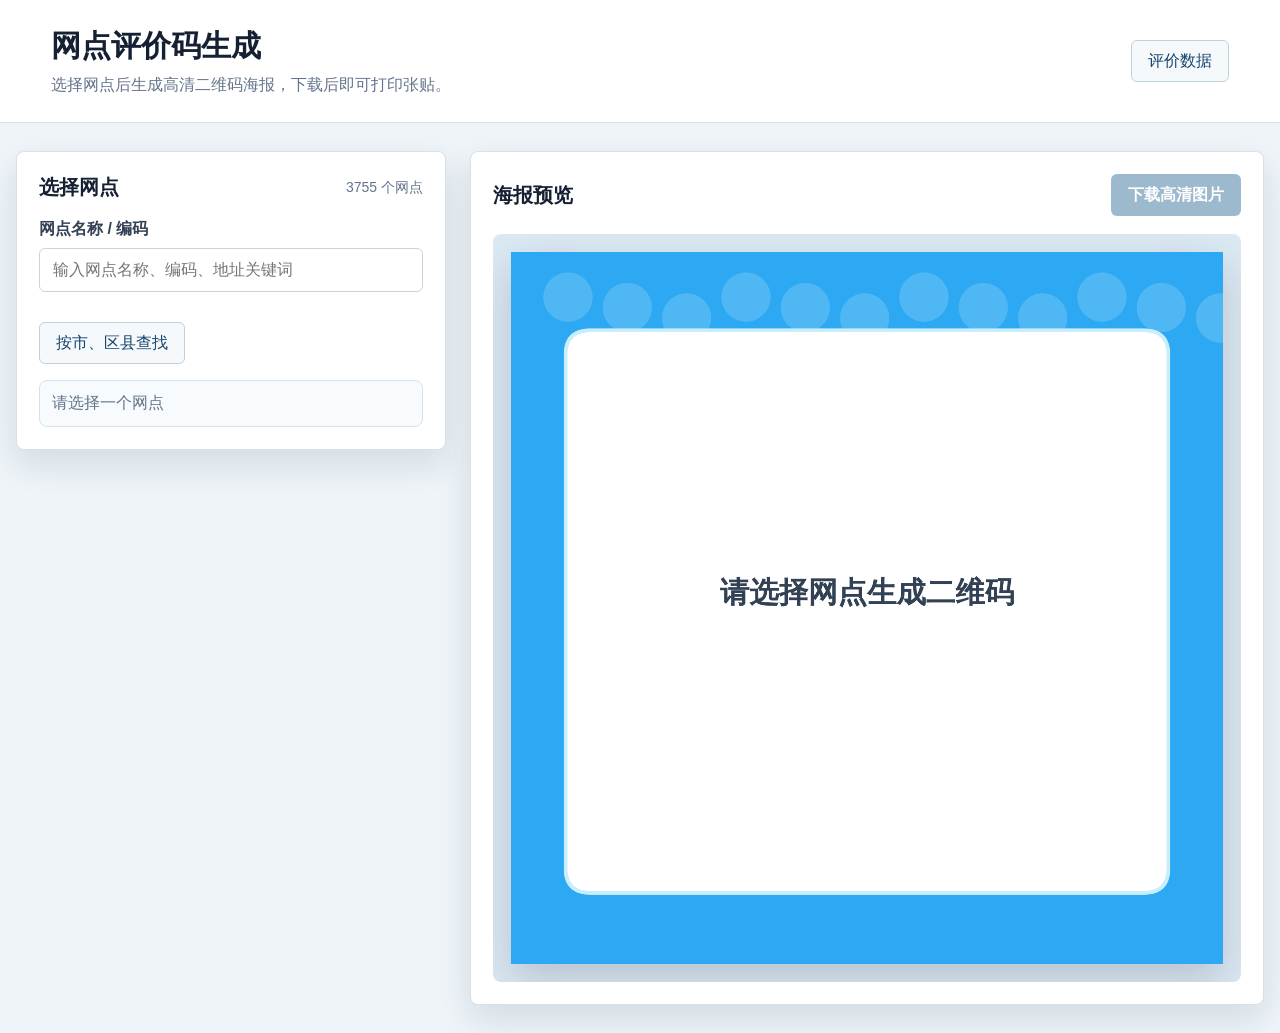
<file: web-app/index.html>
<!doctype html>
<html lang="zh-CN">
  <head>
    <meta charset="utf-8">
    <meta name="viewport" content="width=device-width, initial-scale=1">
    <title>网点评价码生成</title>
    <link rel="stylesheet" href="assets/styles.css">
  </head>
  <body data-page="staff">
    <header class="topbar">
      <div>
        <h1>网点评价码生成</h1>
        <p>选择网点后生成高清二维码海报，下载后即可打印张贴。</p>
      </div>
      <a class="nav-link" href="admin.html">评价数据</a>
    </header>

    <main class="layout staff-layout">
      <section class="panel search-panel">
        <div class="section-title">
          <h2>选择网点</h2>
          <span id="outletCount">加载中</span>
        </div>

        <label class="field">
          <span>网点名称 / 编码</span>
          <input id="searchInput" type="search" placeholder="输入网点名称、编码、地址关键词">
        </label>
        <div id="suggestions" class="suggestions"></div>

        <button id="toggleArea" class="ghost-button" type="button">按市、区县查找</button>
        <div id="areaFinder" class="area-finder" hidden>
          <label class="field">
            <span>城市</span>
            <select id="citySelect"></select>
          </label>
          <label class="field">
            <span>区县</span>
            <select id="districtSelect"></select>
          </label>
          <label class="field">
            <span>该区县网点</span>
            <select id="outletSelect"></select>
          </label>
        </div>

        <div id="selectedOutlet" class="selected-outlet empty">请选择一个网点</div>
      </section>

      <section class="panel preview-panel">
        <div class="section-title">
          <h2>海报预览</h2>
          <button id="downloadPoster" class="primary-button" type="button" disabled>下载高清图片</button>
        </div>
        <div class="poster-stage">
          <canvas id="posterCanvas" width="1500" height="1500" aria-label="二维码海报预览"></canvas>
        </div>
      </section>
    </main>

    <script src="assets/config.js"></script>
    <script src="assets/qrcode.min.js"></script>
    <script src="assets/common.js"></script>
    <script src="assets/staff.js?v=20260611-empty-start"></script>
  </body>
</html>
</file>
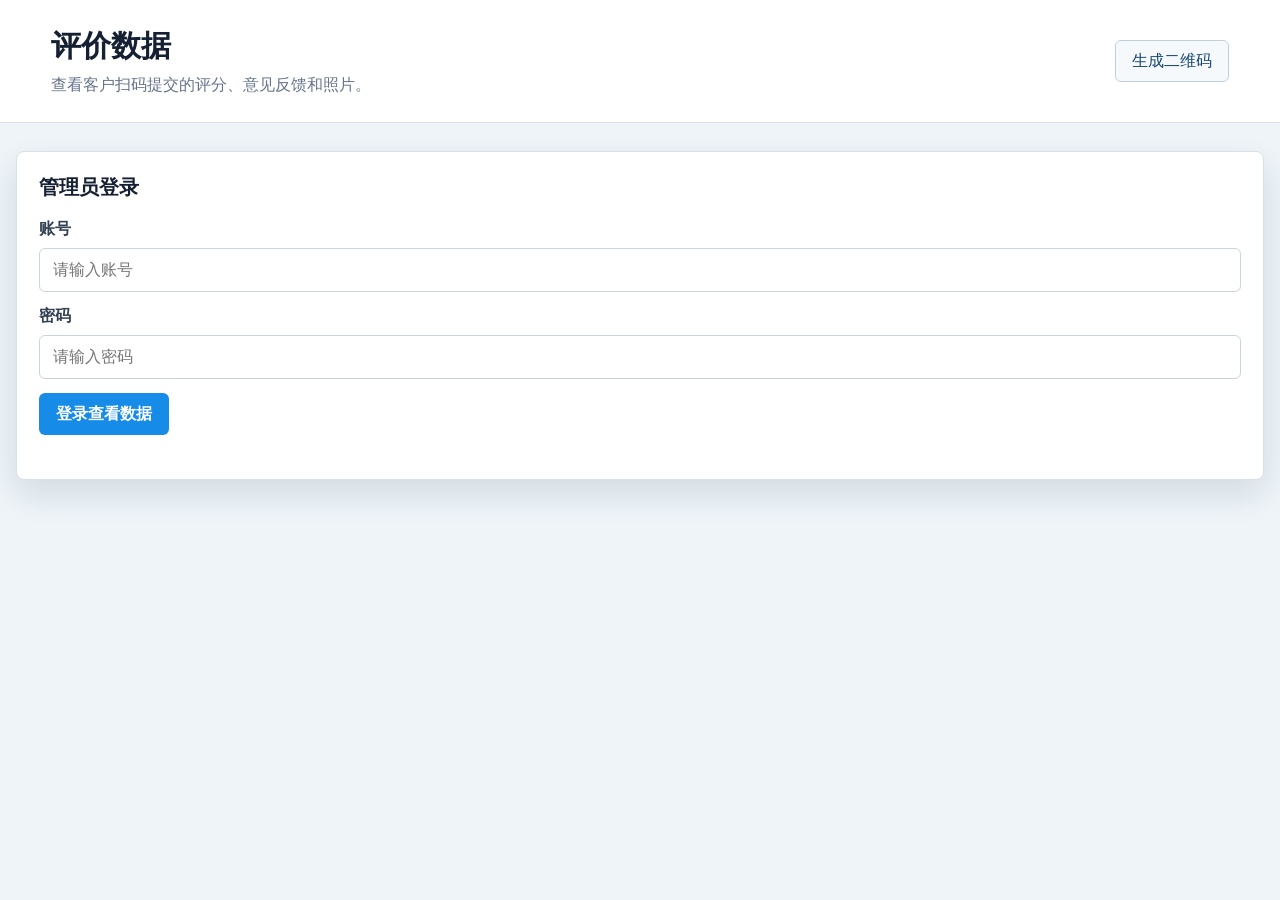
<file: web-app/admin.html>
<!doctype html>
<html lang="zh-CN">
  <head>
    <meta charset="utf-8">
    <meta name="viewport" content="width=device-width, initial-scale=1">
    <title>评价数据</title>
    <link rel="stylesheet" href="assets/styles.css">
  </head>
  <body data-page="admin">
    <header class="topbar">
      <div>
        <h1>评价数据</h1>
        <p>查看客户扫码提交的评分、意见反馈和照片。</p>
      </div>
      <a class="nav-link" href="index.html">生成二维码</a>
    </header>

    <main class="layout admin-layout">
      <form id="loginPanel" class="panel login-panel">
        <div class="section-title">
          <h2>管理员登录</h2>
        </div>
        <label class="field">
          <span>账号</span>
          <input id="adminUser" autocomplete="username" placeholder="请输入账号">
        </label>
        <label class="field">
          <span>密码</span>
          <input id="adminPassword" type="password" autocomplete="current-password" placeholder="请输入密码">
        </label>
        <button id="loginButton" class="primary-button" type="submit">登录查看数据</button>
        <p id="loginStatus" class="status-text"></p>
      </form>

      <section id="dataPanel" class="panel" hidden>
        <div class="section-title">
          <h2>数据列表</h2>
          <div class="button-row">
            <button id="logoutButton" class="ghost-button" type="button">退出登录</button>
            <button id="refreshReviews" class="ghost-button" type="button">刷新</button>
            <button id="clearReviews" class="danger-button" type="button">清空全部</button>
            <button id="exportCsv" class="primary-button" type="button">导出 CSV</button>
          </div>
        </div>
        <p id="adminStatus" class="status-text"></p>
        <div class="table-wrap">
          <table>
            <thead>
              <tr>
                <th>时间</th>
                <th>网点编码</th>
                <th>网点名称</th>
                <th>环境得分</th>
                <th>服务得分</th>
                <th>意见反馈</th>
                <th>照片</th>
                <th>操作</th>
              </tr>
            </thead>
            <tbody id="reviewRows"></tbody>
          </table>
        </div>
      </section>
    </main>

    <script src="assets/config.js?v=20260611-admin4"></script>
    <script src="assets/common.js?v=20260611-admin4"></script>
    <script src="assets/admin.js?v=20260611-admin4"></script>
  </body>
</html>
</file>
<file: web-app/assets/styles.css>
:root {
  color-scheme: light;
  --bg: #eef4f8;
  --surface: #ffffff;
  --ink: #162033;
  --muted: #64748b;
  --line: #d7e1ea;
  --blue: #168be8;
  --blue-dark: #0d63b7;
  --cyan: #52c7ee;
  --green: #2f9e6f;
  --danger: #c2410c;
  --shadow: 0 14px 34px rgba(18, 38, 63, 0.12);
}

* {
  box-sizing: border-box;
}

body {
  margin: 0;
  min-height: 100vh;
  background: var(--bg);
  color: var(--ink);
  font-family: "Microsoft YaHei", "PingFang SC", Arial, sans-serif;
}

button,
input,
select,
textarea {
  font: inherit;
}

.topbar {
  display: flex;
  align-items: center;
  justify-content: space-between;
  gap: 24px;
  padding: 26px clamp(18px, 4vw, 56px);
  background: #ffffff;
  border-bottom: 1px solid var(--line);
}

.topbar h1,
.review-header h1 {
  margin: 0;
  font-size: 30px;
  letter-spacing: 0;
}

.topbar p {
  margin: 8px 0 0;
  color: var(--muted);
}

.layout {
  width: min(1360px, calc(100% - 32px));
  margin: 28px auto;
}

.staff-layout {
  display: grid;
  grid-template-columns: minmax(320px, 430px) 1fr;
  gap: 24px;
  align-items: start;
}

.admin-layout {
  max-width: 1320px;
}

.panel,
.info-block {
  background: var(--surface);
  border: 1px solid var(--line);
  border-radius: 8px;
  box-shadow: var(--shadow);
}

.panel {
  padding: 22px;
}

.section-title {
  display: flex;
  align-items: center;
  justify-content: space-between;
  gap: 16px;
  margin-bottom: 18px;
}

.section-title h2,
.info-block h2 {
  margin: 0;
  font-size: 20px;
}

.section-title span {
  color: var(--muted);
  font-size: 14px;
}

.field {
  display: grid;
  gap: 8px;
  margin-bottom: 14px;
}

.field span,
.rating-row > span:first-child {
  color: #334155;
  font-weight: 700;
}

input,
select,
textarea {
  width: 100%;
  border: 1px solid #c8d5df;
  border-radius: 6px;
  background: #ffffff;
  color: var(--ink);
  padding: 12px 13px;
  outline: none;
}

textarea {
  resize: vertical;
}

input:focus,
select:focus,
textarea:focus {
  border-color: var(--blue);
  box-shadow: 0 0 0 3px rgba(22, 139, 232, 0.16);
}

.primary-button,
.ghost-button,
.danger-button,
.nav-link {
  display: inline-flex;
  align-items: center;
  justify-content: center;
  min-height: 42px;
  padding: 0 16px;
  border-radius: 6px;
  border: 1px solid transparent;
  cursor: pointer;
  text-decoration: none;
  white-space: nowrap;
}

.primary-button {
  background: var(--blue);
  color: #ffffff;
  font-weight: 700;
}

.primary-button:hover {
  background: var(--blue-dark);
}

.primary-button:disabled {
  cursor: not-allowed;
  background: #9db9ce;
}

.ghost-button,
.nav-link {
  background: #f5f9fc;
  color: #17466f;
  border-color: #bfd0dd;
}

.danger-button {
  background: #fff5f5;
  color: #b42318;
  border-color: #f1b8b2;
}

.danger-button:hover {
  background: #ffe7e4;
}

.small-button {
  min-height: 32px;
  padding: 0 10px;
}

.suggestions {
  display: grid;
  gap: 8px;
  margin: 8px 0 16px;
}

.suggestion-item,
.selected-outlet {
  border: 1px solid var(--line);
  border-radius: 8px;
  padding: 12px;
  background: #f8fbfd;
}

.suggestion-item {
  cursor: pointer;
}

.suggestion-item:hover {
  border-color: var(--blue);
}

.suggestion-item strong,
.selected-outlet strong {
  display: block;
  margin-bottom: 5px;
}

.suggestion-item span,
.selected-outlet span {
  color: var(--muted);
  font-size: 13px;
}

.selected-outlet {
  margin-top: 16px;
}

.selected-outlet.empty {
  color: var(--muted);
}

.area-finder {
  margin-top: 16px;
  padding-top: 16px;
  border-top: 1px solid var(--line);
}

.poster-stage {
  display: grid;
  place-items: center;
  overflow: auto;
  padding: 18px;
  background: #dbe9f3;
  border-radius: 8px;
}

#posterCanvas {
  width: min(100%, 720px);
  height: auto;
  background: #ffffff;
  box-shadow: 0 16px 40px rgba(15, 23, 42, 0.18);
}

.review-page {
  max-width: 920px;
  margin: 0 auto;
  padding: 16px;
}

.review-header {
  margin: 0 0 10px;
  padding: 22px 14px;
  text-align: center;
  background: #9fc5e4;
  border: 1px solid #8fb8d8;
}

.info-block {
  margin-top: 12px;
  padding: 18px;
  box-shadow: none;
}

.info-list {
  display: grid;
  gap: 10px;
  margin-top: 14px;
  font-size: 18px;
}

.info-list div {
  line-height: 1.6;
}

.promise p {
  margin: 16px 0 0;
  font-size: 20px;
  line-height: 1.7;
}

.review-form {
  display: grid;
  gap: 18px;
}

.rating-row {
  display: grid;
  grid-template-columns: 1fr auto;
  gap: 16px;
  align-items: center;
}

.stars {
  display: inline-flex;
  gap: 4px;
  min-width: 190px;
}

.star {
  position: relative;
  width: 34px;
  height: 34px;
  color: #d2d8df;
  font-size: 32px;
  line-height: 34px;
  cursor: pointer;
}

.star::before {
  content: "★";
}

.star .fill {
  position: absolute;
  inset: 0;
  width: 0;
  overflow: hidden;
  color: #f8c433;
  pointer-events: none;
}

.star .fill::before {
  content: "★";
}

.photo-list {
  display: flex;
  flex-wrap: wrap;
  gap: 10px;
}

.photo-list img {
  width: 88px;
  height: 88px;
  object-fit: cover;
  border-radius: 6px;
  border: 1px solid var(--line);
}

.status-text {
  min-height: 22px;
  margin: 0;
  color: var(--muted);
}

.status-text.ok {
  color: var(--green);
}

.status-text.error {
  color: var(--danger);
}

.button-row {
  display: flex;
  gap: 10px;
}

.table-wrap {
  overflow: auto;
  border: 1px solid var(--line);
  border-radius: 8px;
}

table {
  width: 100%;
  border-collapse: collapse;
  min-width: 980px;
}

th,
td {
  padding: 12px;
  border-bottom: 1px solid var(--line);
  text-align: left;
  vertical-align: top;
}

th {
  background: #f2f7fb;
  font-size: 14px;
}

td {
  font-size: 14px;
}

td a {
  color: var(--blue-dark);
}

@media (max-width: 900px) {
  .topbar {
    align-items: flex-start;
    flex-direction: column;
  }

  .staff-layout {
    grid-template-columns: 1fr;
  }

  .rating-row {
    grid-template-columns: 1fr;
  }

  .stars {
    min-width: 0;
  }
}
</file>
